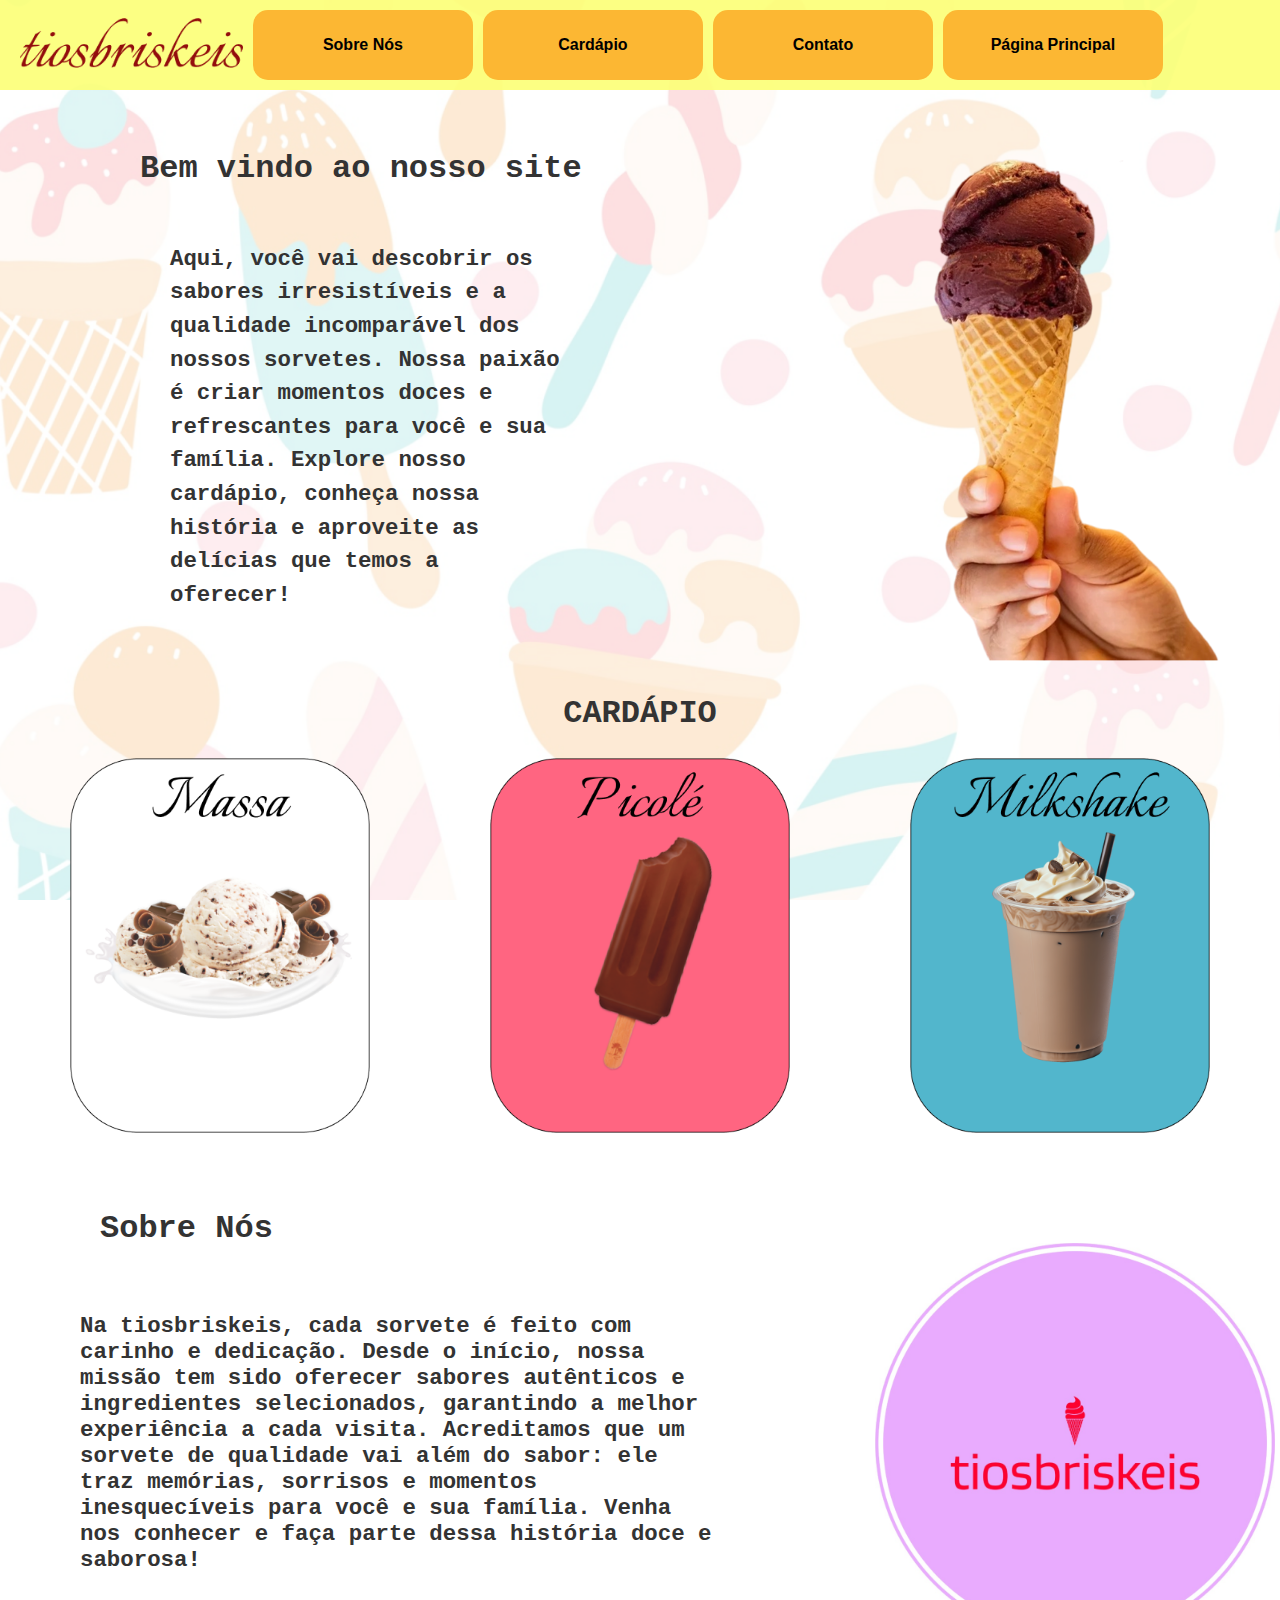
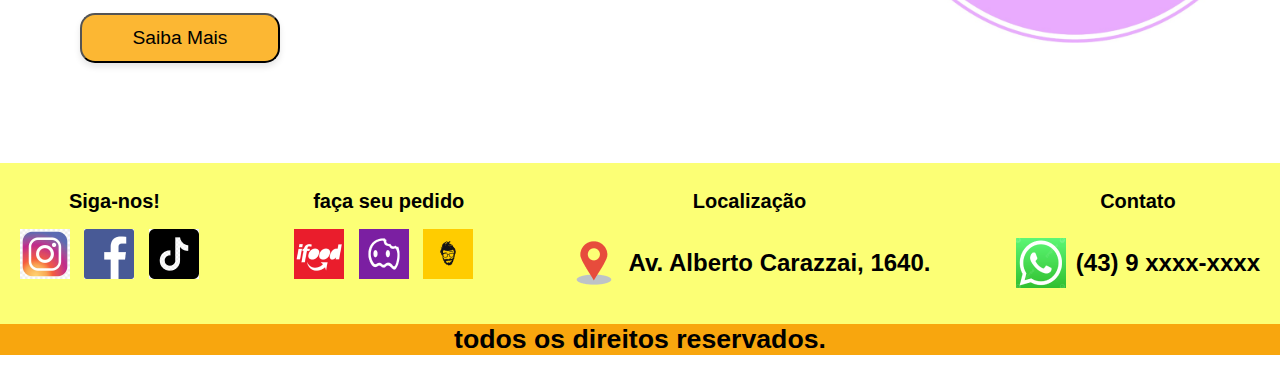
<file: index.html>
<!DOCTYPE html>
<html lang="pt-br">
  <head>
    <meta charset="UTF-8" />
    <link rel="stylesheet" type="text/css" href="style.css" />
    <meta name="viewport" content="width-device-width, initial-scale=1.0" />
    <link rel="icon" href="./Imagens/favicon.png" type="image/x-icon" />
    <title>Página Principal</title>
  </head>
  <body>
    <!-- Header -->
    <nav>
      <div class="header">
        <div class="logoArea">
          <img src="./Imagens/tiosbriskeis.png" class="logo" />
        </div>
        <div class="menu-icon" onclick="toggleMenu()">
          <div class="menu-bar"></div>
          <div class="menu-bar"></div>
          <div class="menu-bar"></div>
        </div>
        <div class="menu">
          <a href="./Sobre_Nos/index.html" class="no-style-link">Sobre Nós</a>
          <a href="./Cardapio/index.html" class="no-style-link">Cardápio</a>
          <a href="./Contatos/index.html" class="no-style-link">Contato</a>
          <a>Página Principal</a>
        </div>
      </div>
      
      <div class="dropdown-menu">
        <a href="./Sobre_Nos/index.html" class="no-style-link">Sobre Nós</a>
        <a href="./Cardapio/index.html" class="no-style-link">Cardápio</a>
        <a href="./Contatos/index.html" class="no-style-link">Contato</a>
        <a href="./index.html" class="no-style-link">Página Principal</a>
      </div>
    </nav>

    <!-- Body -->
    <div class="content">
      <div class="welcome">
        <div class="title-area">
            <h2 class="welcome-text">Bem vindo ao nosso site</h2>
          </div>
        <div class="welcome-area"> 
          <div class="text-box">
            <h3 class="welcome-description">
              Aqui, você vai descobrir os sabores irresistíveis e a qualidade
              incomparável dos nossos sorvetes. Nossa paixão é criar momentos
              doces e refrescantes para você e sua família. Explore nosso
              cardápio, conheça nossa história e aproveite as delícias que temos
              a oferecer!
            </h3>
          </div>
          <img src="./Imagens/sorvete.png" class="sorvete-description" />
        </div>
      </div>
      <div class="cardapio-area">
        <h2 class="cardapio-title">CARDÁPIO</h3>
          <div class="button-area">
            <button>
              <img src="./Imagens/botao1.png" class="butons-img" />
            </button>
            <button>
              <img src="./Imagens/botao2.png" class="butons-img"/>
            </button>
            <button>
              <img src="./Imagens/botao3.png" class="butons-img"/>
            </button>
          </div>
      </div>
    </div>

    <div class="Sobre-Nos-Area">
      <div class="title-sobre-nos">
<h2 class="sobre-nos-title">Sobre Nós</h2>
      </div>
      
      <div class="Sobre-nos-description">
        <h3 class="sobre-nos-description-text">
           Na tiosbriskeis, cada sorvete é feito com carinho e dedicação. Desde o início, nossa missão tem sido oferecer sabores autênticos e ingredientes selecionados, garantindo a melhor experiência a cada visita. Acreditamos que um sorvete de qualidade vai além do sabor: ele traz memórias, sorrisos e momentos inesquecíveis para você e sua família. Venha nos conhecer e faça parte dessa história doce e saborosa!
        </h3>
        <img src="./Imagens/logo.png" class="logo2">
        
      </div>
            <button class="button-saiba-mais">Saiba Mais</button>

    </div>
      <footer class="rodape">
            <div class="rodape_itens">
                <div class="seguir">
                    <h2 class="titulo">Siga-nos!</h2>
                    <div class="imagens">
                        <img
                            src="./Imagens/footer/image 2_logoFooter.png"
                            alt=""
                            class="logo"
                        />
                        <img
                            src="./Imagens/footer/image 3_logoFooter.png"
                            alt=""
                            class="logo"
                        />
                        <img
                            src="Imagens/footer/image 4_logoFooter.png"
                            alt=""
                            class="logo"
                        />
                    </div>
                </div>
                <div class="pedido">
                    <h2 class="titulo">faça seu pedido</h2>
                    <div class="imagens">
                        <img
                            src="Imagens/footer/image 6_logoFooter.png"
                            alt=""
                            class="logo"
                        />
                        <img
                            src="Imagens/footer/image 7_logoFooter.png"
                            alt=""
                            class="logo"
                        />
                        <img
                            src="Imagens/footer/image 8_logoFooter.png"
                            alt=""
                            class="logo"
                        />
                    </div>
                </div>
                <div class="localizacao">
                    <h2 class="titulo">Localização</h2>
                    <div class="endereco">
                        <img
                            src="Imagens/footer/image 5_logoFooter.png"
                            alt=""
                        />
                        <h2>Av. Alberto Carazzai, 1640.</h2>
                    </div>
                </div>
                <div class="contato">
                    <h2 class="titulo">Contato</h2>
                    <div class="numero">
                        <img
                            src="Imagens/footer/image 9_logoFooter.png"
                            alt=""
                        />
                        <h2>(43) 9 xxxx-xxxx</h2>
                    </div>
                </div>
            </div>
            <div class="direitos">
                <h1>todos os direitos reservados.</h1>
            </div>
        </footer>
         <script>
function toggleMenu() {
  const dropdownMenu = document.querySelector('.dropdown-menu');
  const body = document.body;
  dropdownMenu.classList.toggle('active');
}
    </script>
<script>
  document.addEventListener("DOMContentLoaded", function() {
  const menu = document.querySelector('.menu');
  const menuIcon = document.querySelector('.menu-icon');
  const dropdownMenu = document.querySelector('.dropdown-menu');

  function toggleMenu() {
    if (window.innerWidth > 1150) {
      menu.style.display = 'flex';
      menuIcon.style.display = 'none';
      dropdownMenu.style.display = 'none';
    } else {
      menu.style.display = 'none';
      menuIcon.style.display = 'flex';
    }
  }

  window.addEventListener('resize', toggleMenu);
  toggleMenu(); // Call it initially to set the correct state based on screen width

  // Optional: Toggle dropdown menu when menu-icon is clicked
  menuIcon.addEventListener('click', function() {
    if (dropdownMenu.style.display === 'flex') {
      dropdownMenu.style.display = 'none';
    } else {
      dropdownMenu.style.display = 'flex';
    }
  });
});
</script>
  
  </body>
</html>
</file>
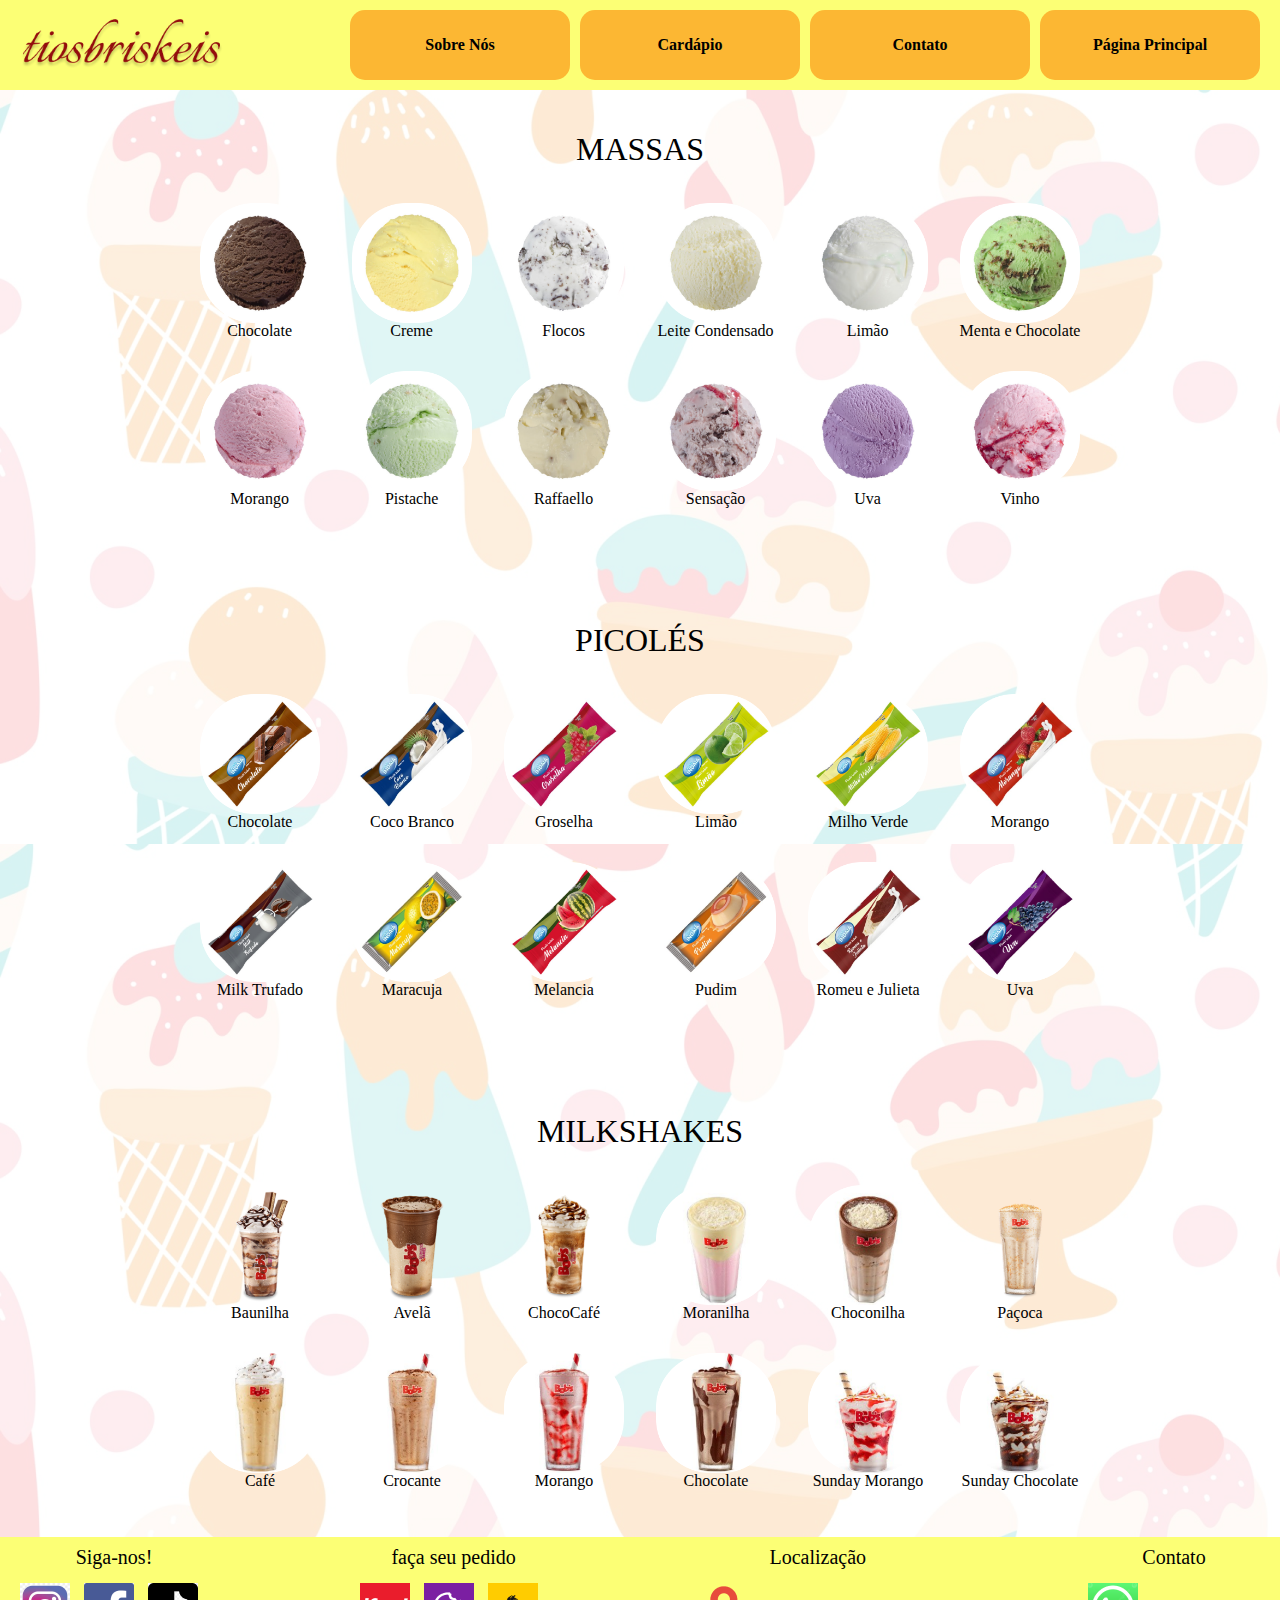
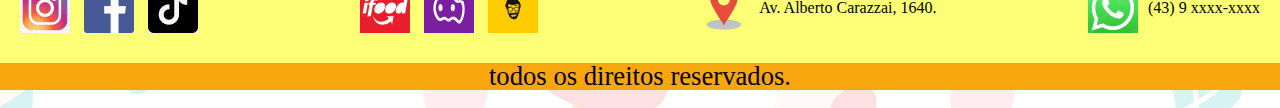
<file: Cardapio/index.html>
<!DOCTYPE html>
<html lang="pt-br">
  <head>
    <link rel="preconnect" href="https://fonts.gstatic.com" />
    <link
      href="https://fonts.googleapis.com/css2?family=Montserrat:wght@300;400;700&display=swap"
      rel="stylesheet"
    />
    <meta charset="UTF-8" />
    <meta name="viewport" content="width=device-width, initial-scale=1.0" />
    <link rel="icon" href="./images/favicon.png" type="image/x-icon" />
    <title>Cardápio</title>
    <link rel="stylesheet" href="assets/style.css" />
    <link rel="stylesheet" href="assets/reset.css" />
    <link rel="stylesheet" href="assets/normalize.css" />
  </head>
  <body>
    <header class="cabecalho">
      <nav>
        <div class="header">
          <div class="logoArea">
            <img src="./images/tiosbriskeis.png" class="logo" />
          </div>
          <div class="menuHamburger">
            <img
              src="images/menu-hamburger-navigation.webp"
              width="45px"
              alt=""
            />
          </div>
          <div class="menu">
            <a href="../Sobre_Nos/index.html" class="no-style-link"
              >Sobre Nós</a
            >
            <a href="../Cardapio/index.html" class="no-style-link">Cardápio</a>
            <a href="../Contatos/index.html" class="no-style-link">Contato</a>
            <a href="../index.html" class="no-style-link">Página Principal</a>
          </div>
        </div>
      </nav>
    </header>
    <main class="principal">
      <div id="cardapio" class="cardapio">
        <div id="massas">
          <h1>MASSAS</h1>
          <div class="massas">
            <div>
              <img src="images/massas/image 18massa.png" width="120px" alt="" />
              <h2>Chocolate</h2>
            </div>
            <div>
              <img
                src="images/massas/image 19massa.png"
                width="120px"
                width="120px"
                alt=""
              />
              <h2>Creme</h2>
            </div>
            <div>
              <img src="images/massas/image 20massa.png" width="120px" alt="" />
              <h2>Flocos</h2>
            </div>
            <div>
              <img src="images/massas/image 21massa.png" width="120px" alt="" />
              <h2>Leite Condensado</h2>
            </div>
            <div>
              <img src="images/massas/image 22massa.png" width="120px" alt="" />
              <h2>Limão</h2>
            </div>
            <div>
              <img src="images/massas/image 23massa.png" width="120px" alt="" />
              <h2>Menta e Chocolate</h2>
            </div>
            <div>
              <img src="images/massas/image 24massa.png" width="120px" alt="" />
              <h2>Morango</h2>
            </div>
            <div>
              <img src="images/massas/image 25massa.png" width="120px" alt="" />
              <h2>Pistache</h2>
            </div>
            <div>
              <img src="images/massas/image 26massa.png" width="120px" alt="" />
              <h2>Raffaello</h2>
            </div>
            <div>
              <img src="images/massas/image 27massa.png" width="120px" alt="" />
              <h2>Sensação</h2>
            </div>
            <div>
              <img src="images/massas/image 28massa.png" width="120px" alt="" />
              <h2>Uva</h2>
            </div>
            <div>
              <img src="images/massas/image 29massa.png" width="120px" alt="" />
              <h2>Vinho</h2>
            </div>
          </div>
        </div>
        <div id="picoles">
          <h1>PICOLÉS</h1>
          <div class="picoles">
            <div>
              <img
                src="images/picole/image 30_picole.png"
                width="120px"
                alt=""
              />
              <h2>Chocolate</h2>
            </div>
            <div>
              <img
                src="images/picole/image 31_picole.png"
                width="120px"
                alt=""
              />
              <h2>Coco Branco</h2>
            </div>
            <div>
              <img
                src="images/picole/image 32_picole.png"
                width="120px"
                alt=""
              />
              <h2>Groselha</h2>
            </div>
            <div>
              <img
                src="images/picole/image 33_picole.png"
                width="120px"
                alt=""
              />
              <h2>Limão</h2>
            </div>
            <div>
              <img
                src="images/picole/image 34_picole.png"
                width="120px"
                alt=""
              />
              <h2>Milho Verde</h2>
            </div>
            <div>
              <img
                src="images/picole/image 35_picole.png"
                width="120px"
                alt=""
              />
              <h2>Morango</h2>
            </div>
            <div>
              <img
                src="images/picole/image 36_picole.png"
                width="120px"
                alt=""
              />
              <h2>Milk Trufado</h2>
            </div>
            <div>
              <img
                src="images/picole/image 37_picole.png"
                width="120px"
                alt=""
              />
              <h2>Maracuja</h2>
            </div>
            <div>
              <img
                src="images/picole/image 38_picole.png"
                width="120px"
                alt=""
              />
              <h2>Melancia</h2>
            </div>
            <div>
              <img
                src="images/picole/image 39_picole.png"
                width="120px"
                alt=""
              />
              <h2>Pudim</h2>
            </div>
            <div>
              <img
                src="images/picole/image 40_picole.png"
                width="120px"
                alt=""
              />
              <h2>Romeu e Julieta</h2>
            </div>
            <div>
              <img
                src="images/picole/image 41_picole.png"
                width="120px"
                alt=""
              />
              <h2>Uva</h2>
            </div>
          </div>
        </div>
        <div id="milkshakes">
          <h1>MILKSHAKES</h1>
          <div class="milkshakes">
            <div>
              <img
                src="images/milkshake/image 42_milkshake.png"
                width="120px"
                alt=""
              />
              <h2>Baunilha</h2>
            </div>
            <div>
              <img
                src="images/milkshake/image 43_milkshake.png"
                width="120px"
                alt=""
              />
              <h2>Avelã</h2>
            </div>
            <div>
              <img
                src="images/milkshake/image 44_milkshake.png"
                width="120px"
                alt=""
              />
              <h2>ChocoCafé</h2>
            </div>
            <div>
              <img
                src="images/milkshake/image 45_milkshake.png"
                width="120px"
                alt=""
              />
              <h2>Moranilha</h2>
            </div>
            <div>
              <img
                src="images/milkshake/image 46_milkshake.png"
                width="120px"
                alt=""
              />
              <h2>Choconilha</h2>
            </div>
            <div>
              <img
                src="images/milkshake/image 47_milkshake.png"
                width="120px"
                alt=""
              />
              <h2>Paçoca</h2>
            </div>
            <div>
              <img
                src="images/milkshake/image 48_milkshake.png"
                width="120px"
                alt=""
              />
              <h2>Café</h2>
            </div>
            <div>
              <img
                src="images/milkshake/image 49_milkshake.png"
                width="120px"
                alt=""
              />
              <h2>Crocante</h2>
            </div>
            <div>
              <img
                src="images/milkshake/image 50_milkshake.png"
                width="120px"
                alt=""
              />
              <h2>Morango</h2>
            </div>
            <div>
              <img
                src="images/milkshake/image 51_milkshake.png"
                width="120px"
                alt=""
              />
              <h2>Chocolate</h2>
            </div>
            <div>
              <img
                src="images/milkshake/image 52_milkshake.png"
                width="120px"
                alt=""
              />
              <h2>Sunday Morango</h2>
            </div>
            <div>
              <img
                src="images/milkshake/image 53_milkshake.png"
                width="120px"
                alt=""
              />
              <h2>Sunday Chocolate</h2>
            </div>
          </div>
        </div>
      </div>
    </main>
    <footer class="rodape">
      <div class="rodape_itens">
        <div class="seguir">
          <h2 class="titulo">Siga-nos!</h2>
          <div class="imagens">
            <img
              src="images/footer/image 2_logoFooter.png"
              alt=""
              class="logo"
            />
            <img
              src="images/footer/image 3_logoFooter.png"
              alt=""
              class="logo"
            />
            <img
              src="images/footer/image 4_logoFooter.png"
              alt=""
              class="logo"
            />
          </div>
        </div>
        <div class="pedido">
          <h2 class="titulo">faça seu pedido</h2>
          <div class="imagens">
            <img
              src="images/footer/image 6_logoFooter.png"
              alt=""
              class="logo"
            />
            <img
              src="images/footer/image 7_logoFooter.png"
              alt=""
              class="logo"
            />
            <img
              src="images/footer/image 8_logoFooter.png"
              alt=""
              class="logo"
            />
          </div>
        </div>
        <div class="localizacao">
          <h2 class="titulo">Localização</h2>
          <div class="endereco">
            <img src="images/footer/image 5_logoFooter.png" alt="" />
            <h2>Av. Alberto Carazzai, 1640.</h2>
          </div>
        </div>
        <div class="contato">
          <h2 class="titulo">Contato</h2>
          <div class="numero">
            <img src="images/footer/image 9_logoFooter.png" alt="" />
            <h2>(43) 9 xxxx-xxxx</h2>
          </div>
        </div>
      </div>
      <div class="direitos">
        <h1>todos os direitos reservados.</h1>
      </div>
    </footer>
  </body>
</html>
</file>
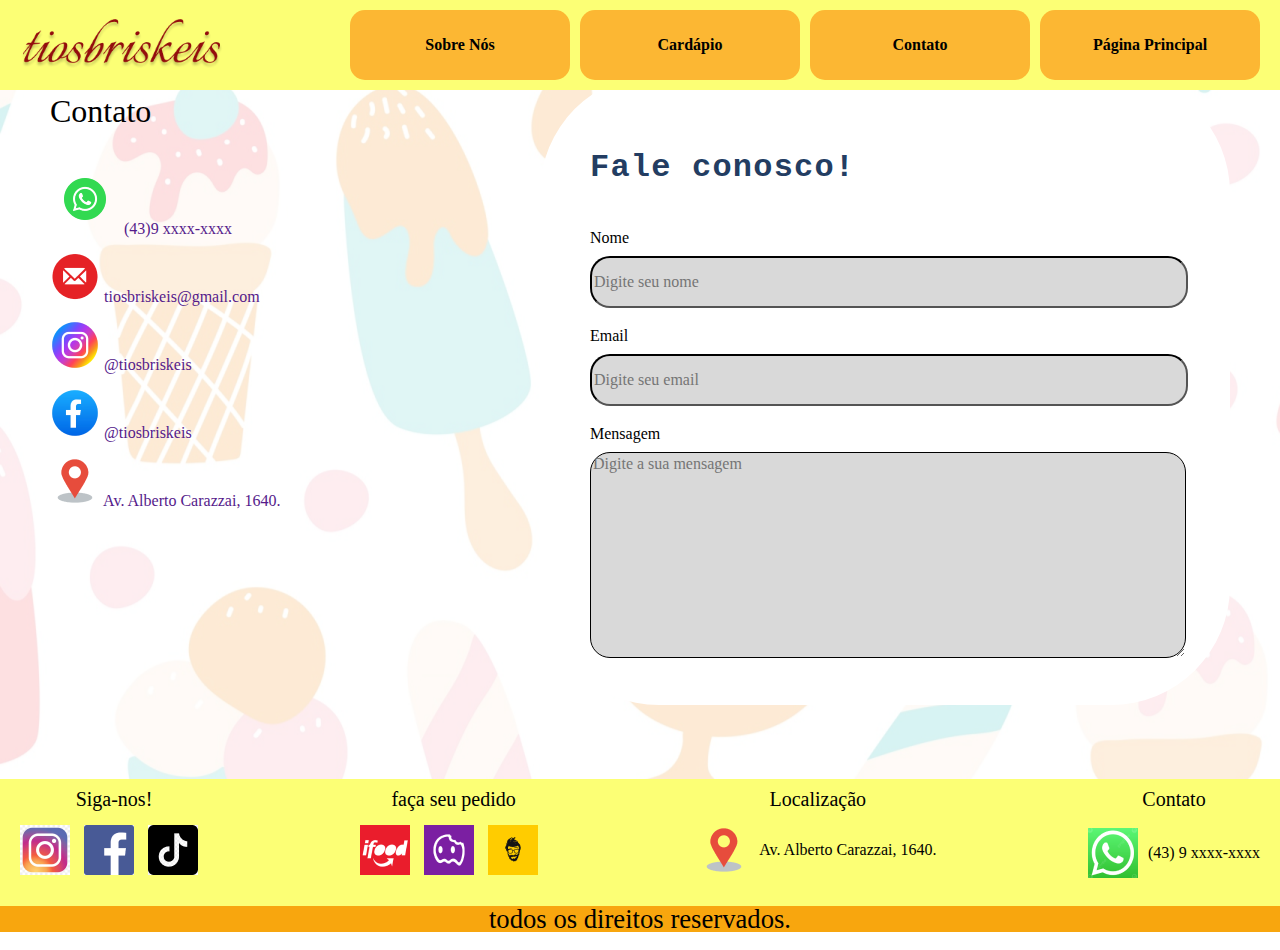
<file: Contatos/index.html>
<!DOCTYPE html>
<html lang="pt-br">
  <head>
    <link rel="preconnect" href="https://fonts.gstatic.com" />
    <link
      href="https://fonts.googleapis.com/css2?family=Montserrat:wght@300;400;700&display=swap"
      rel="stylesheet"
    />
    <meta charset="UTF-8" />
    <meta name="viewport" content="width=device-width, initial-scale=1.0" />
    <link rel="icon" href="./imagens/favicon.png" type="image/x-icon" />
    <title>Contato</title>
    <link rel="stylesheet" href="assets/style.css" />
    <link rel="stylesheet" href="assets/reset.css" />
    <link rel="stylesheet" href="assets/normalize.css" />
  </head>
  <body>
    <header class="cabecalho">
      <nav>
        <div class="header">
          <div class="logoArea">
            <img src="./imagens/tiosbriskeis.png" class="logo" />
          </div>
          <div class="menuHamburger">
            <img
              src="imagens/menu-hamburger-navigation.webp"
              width="45px"
              alt=""
            />
          </div>
          <div class="menu">
            <a href="../Sobre_Nos/index.html">Sobre Nós</a>
            <a href="../Cardapio/index.html">Cardápio</a>
            <a href="./index.html">Contato</a>
            <a href="../index.html">Página Principal</a>
          </div>
        </div>
      </nav>
    </header>
    <main class="principal">
      <div id="contato" class="contato">
        <div class="informacoes">
          <h1>Contato</h1>
          <a href=""
            ><img src="imagens/image 10.png" alt="" /> (43)9 xxxx-xxxx</a
          >
          <a href=""
            ><img src="imagens/image 14.png" alt="" /> tiosbriskeis@gmail.com</a
          >
          <a href=""><img src="imagens/image 15.png" alt="" /> @tiosbriskeis</a>
          <a href=""><img src="imagens/image 16.png" alt="" /> @tiosbriskeis</a>
          <a href=""
            ><img src="imagens/image 17.png" alt="" /> Av. Alberto Carazzai,
            1640.</a
          >
        </div>

        <div class="forms">
          <form id="form" name="form">
            <h1 id="Titulo-formulario">Fale conosco!</h1>
            <div class="form-group">
              <label>Nome</label>
              <div>
                <input
                  type="text"
                  class="input"
                  name="Nome"
                  id="input-nome"
                  placeholder="Digite seu nome"
                  required
                />
              </div>
            </div>

            <div class="form-group">
              <label>Email</label>
              <div>
                <input
                  type="email"
                  class="input"
                  name="Email"
                  id="input-email"
                  placeholder="Digite seu email"
                  required
                />
              </div>
            </div>

            <div class="form-group-texto">
              <label>Mensagem</label>
              <div class="">
                <textarea
                  type="textarea"
                  class="input-texto"
                  name="Mensagem"
                  id="input-mensagem"
                  placeholder="Digite a sua mensagem"
                  required
                ></textarea>
              </div>
            </div>
          </form>
        </div>
      </div>
    </main>
    <footer class="rodape">
      <div class="rodape_itens">
        <div class="seguir">
          <h2 class="titulo">Siga-nos!</h2>
          <div class="imagens">
            <img
              src="imagens/footer/image 2_logoFooter.png"
              alt=""
              class="logo"
            />
            <img
              src="imagens/footer/image 3_logoFooter.png"
              alt=""
              class="logo"
            />
            <img
              src="imagens/footer/image 4_logoFooter.png"
              alt=""
              class="logo"
            />
          </div>
        </div>
        <div class="pedido">
          <h2 class="titulo">faça seu pedido</h2>
          <div class="imagens">
            <img
              src="imagens/footer/image 6_logoFooter.png"
              alt=""
              class="logo"
            />
            <img
              src="imagens/footer/image 7_logoFooter.png"
              alt=""
              class="logo"
            />
            <img
              src="imagens/footer/image 8_logoFooter.png"
              alt=""
              class="logo"
            />
          </div>
        </div>
        <div class="localizacao">
          <h2 class="titulo">Localização</h2>
          <div class="endereco">
            <img src="imagens/footer/image 5_logoFooter.png" alt="" />
            <h2>Av. Alberto Carazzai, 1640.</h2>
          </div>
        </div>
        <div class="contato">
          <h2 class="titulo">Contato</h2>
          <div class="numero">
            <img src="imagens/footer/image 9_logoFooter.png" alt="" />
            <h2>(43) 9 xxxx-xxxx</h2>
          </div>
        </div>
      </div>
      <div class="direitos">
        <h1>todos os direitos reservados.</h1>
      </div>
    </footer>
  </body>
</html>
</file>
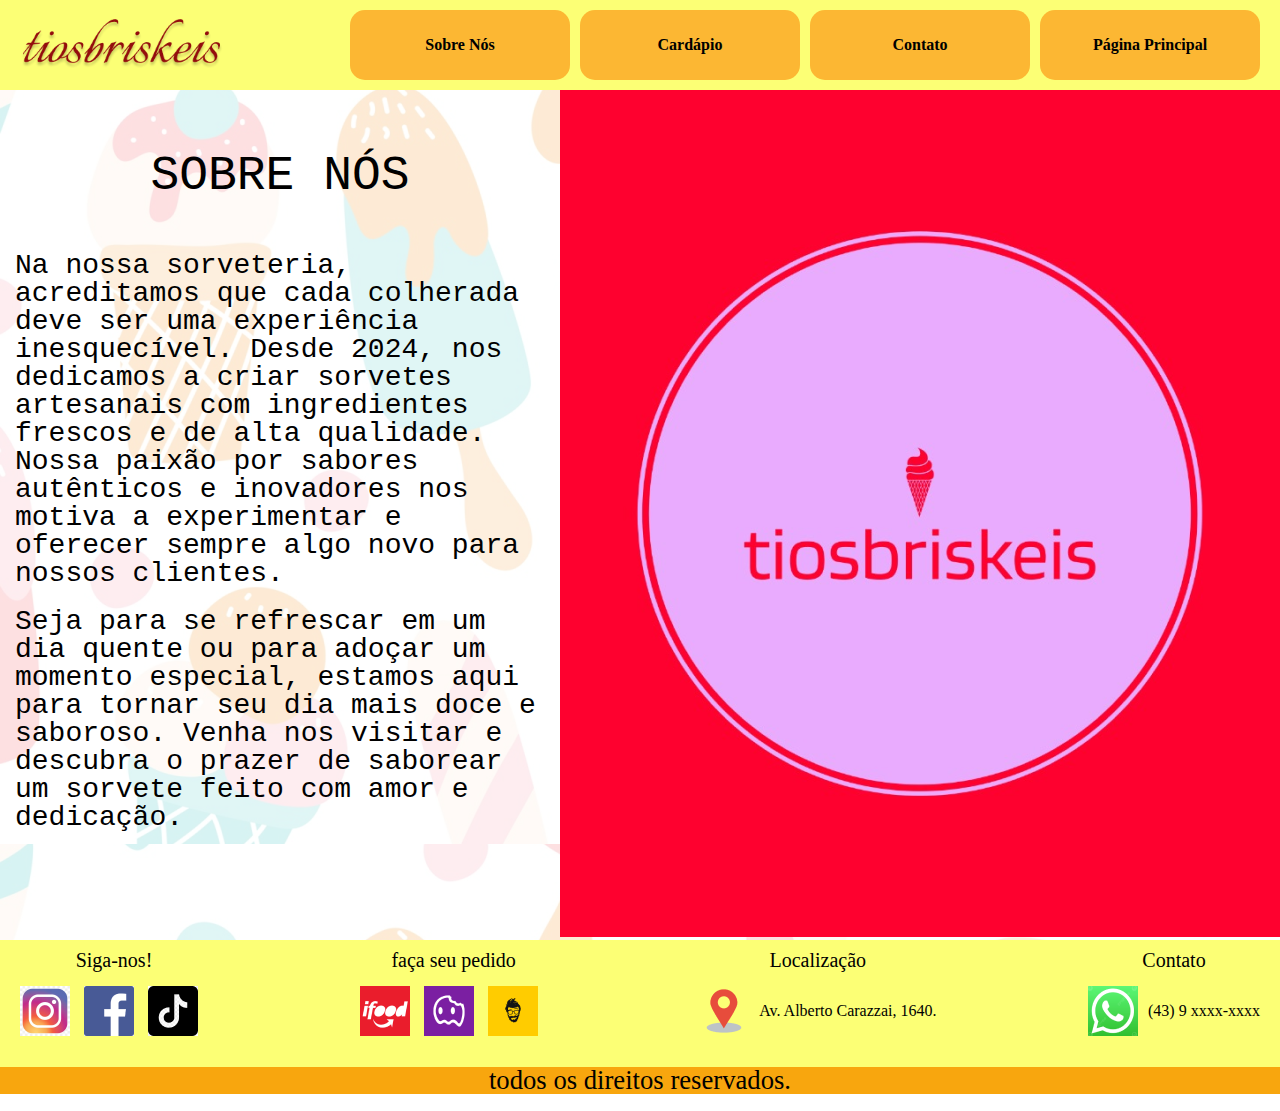
<file: Sobre_Nos/index.html>
<!DOCTYPE html>
<html lang="pt-br">
  <head>
    <link rel="preconnect" href="https://fonts.gstatic.com" />
    <link
      href="https://fonts.googleapis.com/css2?family=Montserrat:wght@300;400;700&display=swap"
      rel="stylesheet"
    />
    <meta charset="UTF-8" />
    <meta name="viewport" content="width=device-width, initial-scale=1.0" />
    <link rel="icon" href="./imagens/favicon.png" type="image/x-icon" />
    <title>Contato</title>
    <link rel="stylesheet" href="assets/style.css" />
    <link rel="stylesheet" href="assets/reset.css" />
    <link rel="stylesheet" href="assets/normalize.css" />
  </head>
  <body>
    <header class="cabecalho">
      <nav>
        <div class="header">
          <div class="logoArea">
            <img src="./imagens/tiosbriskeis.png" class="logo" />
          </div>
          <div class="menuHamburger">
            <img
              src="imagens/menu-hamburger-navigation.webp"
              width="45px"
              alt=""
            />
          </div>
          <div class="menu">
            <a href="./index.html">Sobre Nós</a>
            <a href="../Cardapio/index.html">Cardápio</a>
            <a href="../Contatos/index.html">Contato</a>
            <a href="../index.html">Página Principal</a>
          </div>
        </div>
      </nav>
    </header>
    <main class="principal">
      <div class="informacoes">
        <h1>SOBRE NÓS</h1>
        <p>
          Na nossa sorveteria, acreditamos que cada colherada deve ser uma
          experiência inesquecível. Desde 2024, nos dedicamos a criar sorvetes
          artesanais com ingredientes frescos e de alta qualidade. Nossa paixão
          por sabores autênticos e inovadores nos motiva a experimentar e
          oferecer sempre algo novo para nossos clientes.
        </p>
        <p>
          Seja para se refrescar em um dia quente ou para adoçar um momento
          especial, estamos aqui para tornar seu dia mais doce e saboroso. Venha
          nos visitar e descubra o prazer de saborear um sorvete feito com amor
          e dedicação.
        </p>
      </div>
      <div class="imagem">
        <img
          src="imagens/WhatsApp Image 2024-08-15 at 09.21.01 (1) 1.png"
          alt=""
        />
      </div>
    </main>
    <footer class="rodape">
      <div class="rodape_itens">
        <div class="seguir">
          <h2 class="titulo">Siga-nos!</h2>
          <div class="imagens">
            <img
              src="imagens/footer/image 2_logoFooter.png"
              alt=""
              class="logo"
            />
            <img
              src="imagens/footer/image 3_logoFooter.png"
              alt=""
              class="logo"
            />
            <img
              src="imagens/footer/image 4_logoFooter.png"
              alt=""
              class="logo"
            />
          </div>
        </div>
        <div class="pedido">
          <h2 class="titulo">faça seu pedido</h2>
          <div class="imagens">
            <img
              src="imagens/footer/image 6_logoFooter.png"
              alt=""
              class="logo"
            />
            <img
              src="imagens/footer/image 7_logoFooter.png"
              alt=""
              class="logo"
            />
            <img
              src="imagens/footer/image 8_logoFooter.png"
              alt=""
              class="logo"
            />
          </div>
        </div>
        <div class="localizacao">
          <h2 class="titulo">Localização</h2>
          <div class="endereco">
            <img src="imagens/footer/image 5_logoFooter.png" alt="" />
            <h2>Av. Alberto Carazzai, 1640.</h2>
          </div>
        </div>
        <div class="contato">
          <h2 class="titulo">Contato</h2>
          <div class="numero">
            <img src="imagens/footer/image 9_logoFooter.png" alt="" />
            <h2>(43) 9 xxxx-xxxx</h2>
          </div>
        </div>
      </div>
      <div class="direitos">
        <h1>todos os direitos reservados.</h1>
      </div>
    </footer>
  </body>
</html>
</file>
<file: style.css>
body {
  margin: 0;
  font-family: Arial, sans-serif;
  overflow-x: hidden;
  background-image: url("./Imagens/Fundo1.png");
  background-size: cover; /* Ensure the image covers the entire viewport */
  background-repeat: no-repeat; /* Avoid repetition */
  background-attachment: fixed; /* Keep the background fixed */
  background-position: center; /* Center the background image */
}

.no-style-link {
  color: inherit; /* Inherits the color from the parent element */
  text-decoration: none; /* Removes the underline */
  /*display: inline-block; /* Makes the link behave more like a button */
  width: 100%; /* Ensures the link takes up the full width of the button */
  height: 100%; /* Ensures the link takes up the full height of the button */
  /*padding: inherit; /* Inherits padding from the button */
}
.menu a {
  display: flex;
  align-items: center;
  justify-content: center;
  background-color: #fcb733;
  color: white;
  border: none;
  padding: 10px 20px;
  width: 180px;
  height: 50px;
  margin-left: 10px;
  cursor: pointer;
  transition: background-color 0.3s;
  border-radius: 15px;
  font-size: 16px;
  font-weight: bold;
  color: black;
}

.menu a:hover {
  background-color: #f8a60e;
}

.header {
  display: flex;
  justify-content: space-between;
  align-items: center;
  background-color: rgba(252, 255, 117, 0.9);
  padding: 10px 20px;
}

.logoArea img {
  height: 50px;
}

.menu {
  margin-right: 100px;
}

.menu a {
  background-color: #fcb733;
  color: black;
  border: none;
  padding: 10px 20px;
  width: 180px;
  height: 50px;
  margin-left: 10px;
  cursor: pointer;
  transition: background-color 0.3s;
  border-radius: 15px;
  font-size: 16px;
  font-weight: bold;
  z-index: 2; /* Ensure buttons are clickable */
}

.menu a:hover {
  background-color: #926106b0;
}

.content {
  position: relative;
  z-index: 1; /* Make sure content stays above the background */
  width: 100%;
  padding: 50px 0;
}

.sorvete-description {
  width: 350px;
  height: auto;
  margin-left: 280px;
}

.welcome {
  padding: 50px;
  margin-top: -40px;
}

.text-box {
  font-family: "Cousine", monospace;
  color: #333;
  padding: 20px;
  max-width: 80%;
  margin-right: 20px;
}

.welcome-text {
  font-size: 2rem;
  margin-top: -100px;
  margin-bottom: -50px;
  width: 100%;
  margin-left: 90px;
}

.welcome-description {
  font-size: 1.4rem;
  line-height: 1.5;
  margin-left: 100px;
}

.title-area {
  margin-top: 100px;
  font-family: "Cousine", monospace;
  color: #333;
}

.cardapio-title {
  font-family: "Cousine", monospace;
  color: #333;
  font-size: 2rem;
  text-align: center;
}

.button-area {
  display: flex;
  justify-content: center;
  margin-top: 20px;
}

.button-area button {
  background: none;
  border: none;
  padding: 0;
  width: 400px;
  margin: 0 10px;
  padding-left: 50px;
  padding-right: 50px;
  cursor: pointer;
  transition: transform 0.3s ease, box-shadow 0.3s ease; /* Add transition for smooth hover effects */
}
.button-area button:hover {
  transform: scale(1.05); /* Slightly increase the size */
  box-shadow: 0px 4px 8px rgba(0, 0, 0, 0.2); /* Add a shadow for a popping effect */
}

.button-area button img {
  display: block;
  width: 100%;
  height: auto;
}

.welcome-area {
  display: flex;
  flex-direction: row;
  align-items: center; /* Align items vertically centered */
}

.cardapio-area {
  margin-top: -100px;
}

.Sobre-nos-description {
  display: flex;
  flex-direction: row;
  align-items: center;
  margin-bottom: -30px;
}

.sobre-nos-description-text {
  width: 50%;
  margin-left: 80px;
}

.logo2 {
  width: 400px;
  margin-left: 150px;
}

.title-sobre-nos {
  margin-bottom: -30px;
  margin-left: 100px;
}

.sobre-nos-title {
  font-family: "Cousine", monospace;
  color: #333;
  font-size: 2rem;
}

.sobre-nos-description-text {
  font-family: "Cousine", monospace;
  color: #333;
  max-width: 50%;
  margin-right: 5px;
  font-size: 1.4rem;
}

.rodape {
  background-color: #fcff75;
  align-items: center;

  .direitos {
    background-color: #f8a60e;
    text-align: center;
    font-size: 10pt;
  }
}

.rodape_itens {
  display: grid;
  grid-template-columns: auto auto auto auto;
  justify-content: space-between;
  padding: 10px 20px;
  overflow-x: hidden;

  /* Alinhamento dos itens */
  .seguir,
  .pedido,
  .localizacao,
  .contato {
    display: flex;
    flex-direction: column;
    align-items: center;
  }

  .titulo {
    margin-bottom: 1rem;
    font-size: 15pt;
  }

  .endereco,
  .numero {
    display: flex;
    align-items: center;
    justify-items: center;
  }

  img {
    padding: 0 10px 0 0;
  }
}

.menu-icon {
  display: none;
  flex-direction: column;
  cursor: pointer;
}

.menu-bar {
  width: 25px;
  height: 3px;
  background-color: black;
  margin: 4px 0;
  transition: all 0.3s;
}

.dropdown-menu {
  display: none;
  flex-direction: column;
  background-color: rgba(252, 255, 117, 0.9);
  position: absolute;
  top: 70px;
  right: 0;
  width: 100%;
  text-align: center;
  z-index: 2; /* Ensure it's above other content */
}

.content {
  position: relative;
  z-index: 1; /* Make sure content stays above the background */
  width: 100%;
  padding: 50px 0;
}

.dropdown-menu a {
  width: 100%;
  padding: 15px 0;
  border-bottom: 1px solid #930d0d;
  background-color: #f8a60e;
  font-size: 18px;
  font-weight: bold;
}

.dropdown-menu.active {
  display: flex;
}

.dropdown-menu a:hover {
  background-color: #fcb733; /* Change to the desired hover color */
  transition: background-color 0.3s ease; /* Smooth transition */
  cursor: pointer;
}

.dropdown-menu a:hover a {
  background-color: #926106b0; /* Change button background color when hovering over the menu */
}

.button-saiba-mais {
  width: 200px;
  height: 50px;
  background-color: #fcb733;
  border-radius: 15px;
  font-size: 1.2rem;
  line-height: 1.8;
  transition: background-color 0.3s ease, box-shadow 0.3s ease; /* Smooth transition */
  cursor: pointer;
  box-shadow: 0px 4px 6px rgba(0, 0, 0, 0.1); /* Initial subtle shadow */
  margin-bottom: 100px;
  margin-left: 80px;
}

.button-saiba-mais:hover {
  background-color: #bd8419b0; /* Change button background color on hover */
  box-shadow: 0px 8px 12px rgba(0, 0, 0, 0.2); /* Increase shadow on hover */
}

/* Media Query for small screens */
@media screen and (max-width: 1150px) {
  .menu {
    display: none;
  }

  .menu-icon {
    display: flex;
  }

  .logoArea {
    margin-left: 20px;
  }

  .dropdown-menu a {
    padding: 10px 0;
  }
  .welcome-description {
    font-size: 1.2rem;
    line-height: 1.8;
    margin-top: 50px;
    width: auto;
  }
  .text-box {
    font-family: "Cousine", monospace;
    color: #333;
    margin-left: -50px;
  }
  .welcome-text {
    font-size: 2rem;
    margin-top: -100px;
    margin-bottom: -100px;
    width: 100%;
    margin-left: 30px;
  }
  .sorvete-description {
    width: 300px;
    height: auto;
    margin-left: 280px;
    margin-top: 50px;
  }
}

@media screen and (max-width: 1100px) {
  .welcome-description {
    font-size: 1.1rem;
    line-height: 1.8;
    margin-top: 50px;
    width: auto;
  }
  .text-box {
    font-family: "Cousine", monospace;
    color: #333;
    margin-left: -50px;
  }
  .welcome-text {
    font-size: 1.6rem;
    margin-top: -100px;
    margin-bottom: -100px;
    width: 100%;
    margin-left: 10px;
  }
  .sorvete-description {
    width: 260px;
    height: auto;
    margin-left: 280px;
    margin-top: 50px;
  }
  .logo2 {
    width: 360px;
    margin-left: 100px;
  }
}

@media screen and (max-width: 1024px) {
  .welcome-description {
    font-size: 1.1rem;
    line-height: 1.8;
    margin-top: 80px;
    width: auto;
    margin-top: 80px;
  }
  .text-box {
    font-family: "Cousine", monospace;
    color: #333;
    margin-left: -50px;
  }
  .welcome-text {
    font-size: 1.6rem;
    margin-top: -100px;
    margin-bottom: -100px;
    width: 100%;
    margin-left: 40px;
  }
  .logo2 {
    width: 300px;
    margin-left: 100px;
  }
  .Sobre-nos-description {
    display: flex;
    flex-direction: row;
    align-items: center;
    margin-bottom: -5px;
  }
}

@media screen and (max-width: 1000px) {
  .welcome-description {
    font-size: 1rem;
    line-height: 1.8;
    margin-top: 80px;
    width: auto;
    margin-top: 80px;
  }
  .text-box {
    font-family: "Cousine", monospace;
    color: #333;
    margin-left: -90px;
  }
  .welcome-text {
    font-size: 1.6rem;
    margin-top: -100px;
    margin-bottom: -120px;
    width: 100%;
  }
  .sorvete-description {
    width: 220px;
    height: auto;
    margin-left: 150px;
    margin-top: 50px;
  }
}

@media screen and (max-width: 950px) {
  .welcome-description {
    font-size: 0.9rem;
    line-height: 1.8;
    margin-top: 10px;
    margin-left: -40px;
    width: auto;
  }
  .text-box {
    font-family: "Cousine", monospace;
    color: #333;
    margin-left: -60px;
    margin-top: 50px;
  }
  .welcome-text {
    font-size: 1.4rem;
    margin-top: -100px;
    margin-bottom: -80px;
    width: 100%;
    margin-left: -90px;
  }
  .welcome {
    margin-left: 100px;
  }
  .sorvete-description {
    width: 180px;
    height: auto;
    margin-left: 280px;
    margin-top: 50px;
  }
}

@media screen and (max-width: 858px) {
  .welcome-description {
    font-size: 0.8rem;
    line-height: 1.8;
    margin-top: 50px;
    margin-left: -60px;
    width: auto;
  }
  .text-box {
    font-family: "Cousine", monospace;
    color: #333;
    margin-left: -60px;
    margin-top: 50px;
  }
  .welcome-text {
    font-size: 1.4rem;
    margin-top: -100px;
    margin-bottom: -80px;
    width: 100%;
    margin-left: -90px;
  }
  .welcome {
    margin-left: 100px;
  }
  .sorvete-description {
    width: 120px;
    height: auto;
    margin-left: 280px;
    margin-top: 50px;
  }
  .sobre-nos-description-text {
    font-size: 1.1rem;
  }
}

@media screen and (max-width: 480px) {
  /* Styles for mobile phones */
}
</file>
<file: Cardapio/assets/style.css>
body {
  margin: 0;
  font-family: Arial;
  overflow: auto;
  background-image: url(Background.png);
}

.menu a {
  display: flex;
  align-items: center;
  justify-content: center;
  background-color: #fcb733;
  color: white;
  border: none;
  padding: 10px 20px;
  width: 180px;
  height: 50px;
  margin-left: 10px;
  cursor: pointer;
  transition: background-color 0.3s;
  border-radius: 15px;
  font-size: 16px;
  font-weight: bold;
  color: black;
}

.menu a:hover {
  background-color: #f8a60e;
}

.header {
  position: fixed;
  left: 0;
  right: 0;

  display: flex;
  justify-content: space-between;
  align-items: center;
  background-color: #fcff75;
  padding: 10px 20px;

  .logoArea img {
    height: 50px;
  }

  .menu {
    display: grid;
    grid-template-columns: auto auto auto auto;
  }

  .menu button {
    background-color: #fcb733;
    color: white;
    border: none;
    padding: 10px 20px;
    width: 180px;
    height: 50px;
    margin-left: 10px;
    cursor: pointer;
    transition: background-color 0.3s;
    border-radius: 15px;
    font-size: 16px;
    font-weight: bold;
    color: black;
  }

  .menu button:hover {
    background-color: #f8a60e;
  }
}

.principal {
  display: flex;
  justify-content: center;
}

.rodape {
  background-color: #fcff75;
  align-items: center;

  .direitos {
    background-color: #f8a60e;
    text-align: center;
    font-size: 10pt;
  }
}

.rodape_itens {
  display: grid;
  grid-template-columns: auto auto auto auto;
  justify-content: space-between;
  padding: 10px 20px;

  /* Alinhamento dos itens */
  .seguir,
  .pedido,
  .localizacao,
  .contato {
    display: flex;
    flex-direction: column;
    align-items: center;
  }

  .titulo {
    margin-bottom: 1rem;
    font-size: 15pt;
  }

  .endereco,
  .numero {
    display: flex;
    align-items: center;
    justify-items: center;
  }

  img {
    padding: 0 10px 0 0;
  }
}

div.cardapio {
  display: flex;
  flex-direction: column;
  align-items: center;
  margin: 2rem 5rem 2rem 5rem;
  max-width: 1024px;
}

#massas,
#picoles,
#milkshakes {
  display: flex;
  flex-direction: column;
  align-items: center;
  margin-top: 5rem;
}

.massas,
.picoles,
.milkshakes {
  display: grid;
  grid-template-columns: auto auto auto auto auto auto;
}

.massas > div,
.picoles > div,
.milkshakes > div {
  display: flex;
  flex-direction: column;
  align-items: center;
  padding: 1rem;
}

.menuHamburger {
  display: none;
}

@media (max-width: 1024px) {
  .massas,
  .picoles,
  .milkshakes {
    grid-template-columns: auto auto auto;
  }
  .header {
    justify-content: space-between;

    .menu {
      display: none;
    }
  }

  .menuHamburger {
    display: block;
  }

  .rodape_itens {
    grid-template-columns: auto auto;
    justify-content: space-around;
    img {
      width: 40px;
    }
  }

  .titulo {
    padding-top: 2rem;
  }
}

@media (max-width: 450px) {
  .massas,
  .picoles,
  .milkshakes {
    grid-template-columns: auto;
  }

  .rodape_itens {
    img {
      width: 30px;
    }
  }
}
</file>
<file: Contatos/assets/style.css>
body {
    margin: 0;
    font-family: Arial;
    overflow: auto;
    
}

header{
    position: fixed;
    width: 100%;
    z-index: 2;
}

.header {
    display: flex;
    justify-content: space-between;
    align-items: center;
    background-color: #fcff75;
    padding: 10px 20px;

    .logoArea img {
        height: 50px;
    }

    .menu {
        display: grid;
        grid-template-columns: auto auto auto auto;
    }

    .menu a {
        display: flex;
        align-items: center;
        justify-content: center;
        background-color: #fcb733;
        color: white;
        border: none;
        padding: 10px 20px;
        width: 180px;
        height: 50px;
        margin-left: 10px;
        cursor: pointer;
        transition: background-color 0.3s;
        border-radius: 15px;
        font-size: 16px;
        font-weight: bold;
        color: black;
    }

    .menu a:hover {
        background-color: #f8a60e;
    }
}

main{
    padding-top: 74px;
}

.principal {
    display: flex;
    justify-content: space-between;
    padding: 74px 50px;
    background-image: url(Background.png);
}

.contato{
    width: 100%;
    display: flex;
    justify-content: space-between;
}

.informacoes{
    display: flex;
    flex-direction: column;
    row-gap: 15px;
    align-items: baseline;
}




.forms{
    padding: 54px 50px 24px 50px;
    z-index: 1;
    background-color: rgb(255, 255, 255);
    width: 50%;
    border-radius: 119px;
}

#form{
    width: 100%;
}


#Titulo-formulario{
    color: var(--unect-azul-corpo-texto, #233D62);
    font-family: Cousine;
    font-size: 32px;
    font-style: normal;
    font-weight: 700;
    line-height: normal;
    letter-spacing: 1.2px;

    width: 100%;
    padding-bottom: 22px;
}

.form-group{
    display: flex;
    flex-direction: column;
    margin-bottom: 20px;
}

.form-group-texto{
    display: flex;
    flex-direction: column;
    margin-bottom: 20px;
}

#form label{
    margin-bottom: 10px;
}
  
#form input{
    width: 100%;
    height: 46px;
    border-radius: 20px;
    background-color: #D9D9D9;
    border-color: black;
}

#form textarea{
    width: 100%;
    height: 200px;
    border-radius: 20px;
    background-color: #D9D9D9;
    border-color: black;
}



@media (max-width: 1360px) {
    #forms p.titulo::after{
        top: -25px;
        left: 370px;
    }
}

@media (max-width: 1304px) {
    #forms p.titulo::after{
        top: -25px;
        left: 247px;
    }

    #forms p.titulo::before{
        left: -20px;
        top: 151px;
    }
}

@media screen and (max-width: 998px) {
    .boxForms{

        flex-direction: column;
        column-gap: 34px;
    
        width: 100%;
        height: auto;
        margin: 20px;
        padding: 50px 15px ;
        border-radius: 49px;
        position: relative;
    }

    .informacoes-forms{
        display: flex;
        flex-direction: column;
        align-items: center;
        width: 100%;
        padding: 0 30px;
        
    }

    .titulo{
        font-size: 24px;
        padding-bottom: 25px;
    }

    .subtitulo{
        font-size: 16px;
        padding-bottom: 34px;
    }

    .forms{
        width: 100%;
    
        padding: 25px 15px;  
    }

    #forms p.titulo::after{
        top: -8px;
        left: 311px;
    }

    #forms p.titulo::before{
        left: -15px;
        top: 15px;
    }

}

@media (max-width: 456px) {
    #forms p.titulo::after{
        left: 210px;
        top: -6px;
    }

    #forms p.titulo::before{
        left: -15px;
        top: 48px;
    }

    #Titulo-formulario{
        font-size: 20px;
    }
}

.rodape {
    background-color: #fcff75;
    align-items: center;

    .direitos {
        background-color: #f8a60e;
        text-align: center;
        font-size: 10pt;
    }
}

.rodape_itens {
    display: grid;
    grid-template-columns: auto auto auto auto;
    justify-content: space-between;
    padding: 10px 20px;

    /* Alinhamento dos itens */
    .seguir,
    .pedido,
    .localizacao,
    .contato {
        display: flex;
        flex-direction: column;
        align-items: center;
    }

    .titulo {
        margin-bottom: 1rem;
        font-size: 15pt;
    }

    .endereco,
    .numero {
        display: flex;
        align-items: center;
        justify-items: center;
    }

    img {
        padding: 0 10px 0 0;
    }
}

.menuHamburger {
    display: none;
}

@media (max-width: 1024px) {
    
    .header {
        justify-content: space-between;

        .menu {
            display: none;
        }
    }

    .menuHamburger {
        display: block;
    }

    .contato{
        flex-direction: column;
        gap: 15px;
    }

    .rodape_itens {
        grid-template-columns: auto auto;
        justify-content: space-around;
        img {
            width: 40px;
        }
    }

    .titulo {
        padding-top: 2rem;
    }
}

@media (max-width: 450px) {
    

    .rodape_itens {
        img {
            width: 30px;
        }
    }
}
</file>
<file: Sobre_Nos/assets/style.css>
body {
    margin: 0;
    font-family: Arial;
    overflow: auto;
    
}

header{
    position: fixed;
    width: 100%;
    z-index: 2;
}

.header {
    display: flex;
    justify-content: space-between;
    align-items: center;
    background-color: #fcff75;
    padding: 10px 20px;

    .logoArea img {
        height: 50px;
    }

    .menu {
        display: grid;
        grid-template-columns: auto auto auto auto;
    }

    .menu a {
        display: flex;
        align-items: center;
        justify-content: center;
        background-color: #fcb733;
        color: white;
        border: none;
        padding: 10px 20px;
        width: 180px;
        height: 50px;
        margin-left: 10px;
        cursor: pointer;
        transition: background-color 0.3s;
        border-radius: 15px;
        font-size: 16px;
        font-weight: bold;
        color: black;
    }

    .menu a:hover {
        background-color: #f8a60e;
    }
}

main{
    padding-top: 90px;
}

.principal {
    display: flex;
    justify-content: space-between;
    background-image: url(Background.png);
}

.informacoes{
    padding: 30px 15px;
    display: flex;
    flex-direction: column;
    align-items: center;
    gap: 20px;
}

.informacoes h1{
    font-family: Cousine;
    font-size: 48px;
    font-weight: 500;
}

.informacoes p{
    font-family: Cousine;
    font-size: 28px;
    font-weight: 500;
}


.rodape {
    background-color: #fcff75;
    align-items: center;

    .direitos {
        background-color: #f8a60e;
        text-align: center;
        font-size: 10pt;
    }
}

.rodape_itens {
    display: grid;
    grid-template-columns: auto auto auto auto;
    justify-content: space-between;
    padding: 10px 20px;

    /* Alinhamento dos itens */
    .seguir,
    .pedido,
    .localizacao,
    .contato {
        display: flex;
        flex-direction: column;
        align-items: center;
    }

    .titulo {
        margin-bottom: 1rem;
        font-size: 15pt;
    }

    .endereco,
    .numero {
        display: flex;
        align-items: center;
        justify-items: center;
    }

    img {
        padding: 0 10px 0 0;
    }
}

.menuHamburger {
    display: none;
}

@media (max-width: 1024px) {
    
    .header {
        justify-content: space-between;

        .menu {
            display: none;
        }
    }

    .menuHamburger {
        display: block;
    }

    .principal{
        flex-direction: column-reverse;
    }

    .image img{
        width: 100%;
    }

    .rodape_itens {
        grid-template-columns: auto auto;
        justify-content: space-around;
        img {
            width: 40px;
        }
    }

    .titulo {
        padding-top: 2rem;
    }
}

@media (max-width: 450px) {
    

    .rodape_itens {
        img {
            width: 30px;
        }
    }
}
</file>
